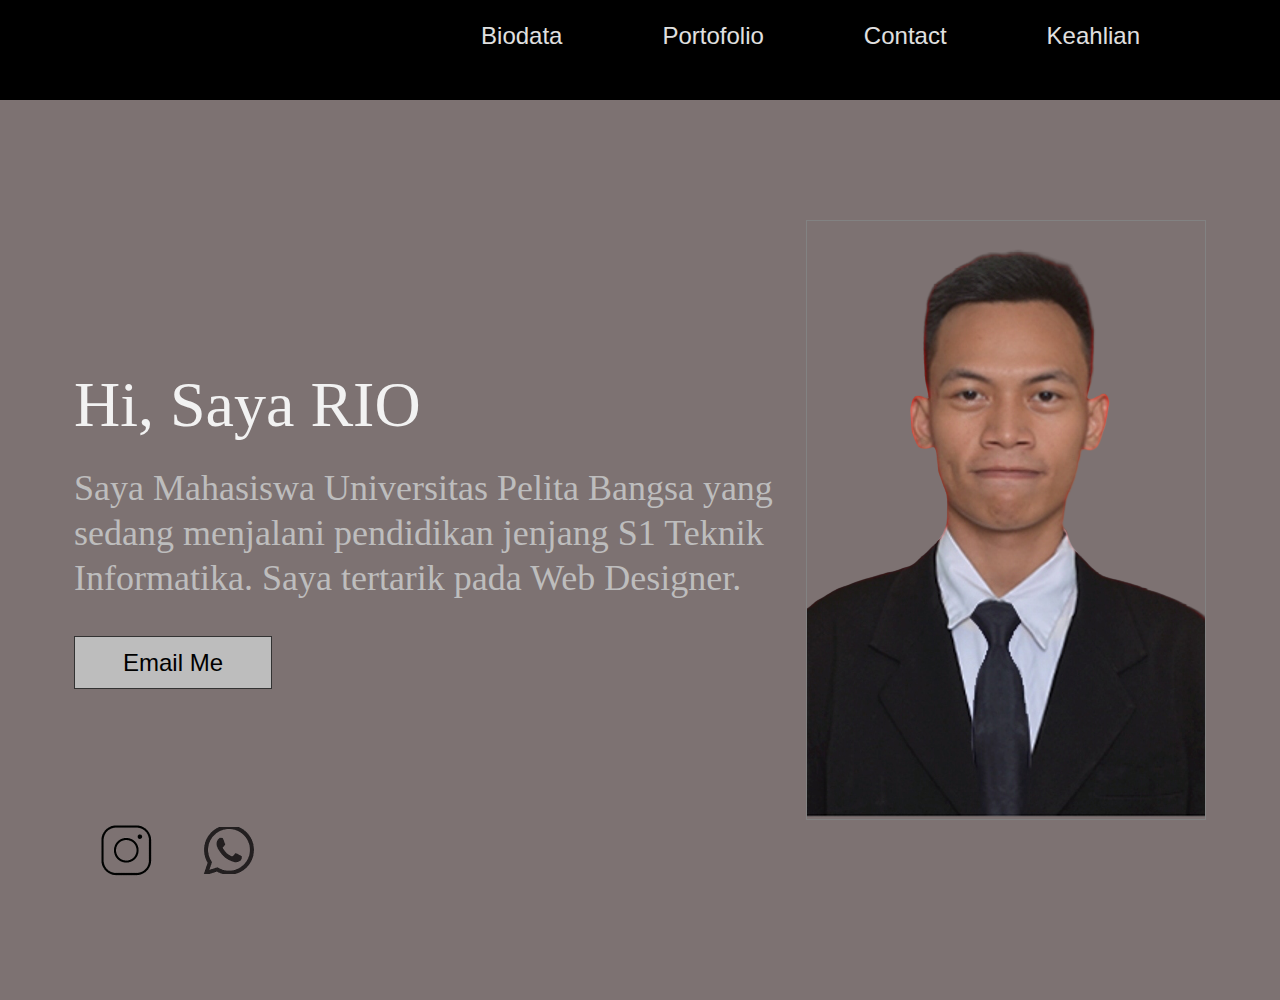
<file: index.html>
<!DOCTYPE html>
<html lang="en">
  <head>
    <meta charset="UTF-8" />
    <meta name="viewport" content="width=device-width, initial-scale=1.0" />
    <meta http-equiv="X-UA-Compatible" content="ie=edge" />
    <title>Welcome</title>
    <link rel="stylesheet" href="style.css" />
  </head>
  <body>

    <div class="nav-container">
      <div class="wrapper">
        <nav>
          <div class="logo">
            Portfolio
          </div>
        
          <ul class="nav-items">
            <li>
              <a href="about.html">Biodata</a>
            </li>

            <li>
              <a href="index.html">Portofolio</a>
            </li>

            <li>
              <a href="contact.html">Contact</a>
            </li>

            <li>
              <a href="keahlian.html">Keahlian</a>
            </li>

          </ul>
        </nav>
      </div>
    </div>

    <div class="header-container">
      <div class="wrapper">
        <header>
          <div class="hero-content">
            <h1>Hi, Saya RIO</h1>
            <p>
              Saya Mahasiswa Universitas Pelita Bangsa yang sedang menjalani
pendidikan jenjang S1 Teknik Informatika.
              Saya tertarik pada Web Designer.
            </p>
            <a href="#">
             Email Me
            </a>
          </div>

        <div class="hero-image">
            <img src="Foto.png" alt="" />
            <div class="photo-bg"></div>
          </div>
        </header>

        <div class="social-icons">
          <a href="#">
            <img src="instagram.png" alt="" />
          </a>
          <a href="#">
            <img src="WA.png" alt="" />
          </a>
        </div>
      </div>
    </div>
</body>
</html>
</file>
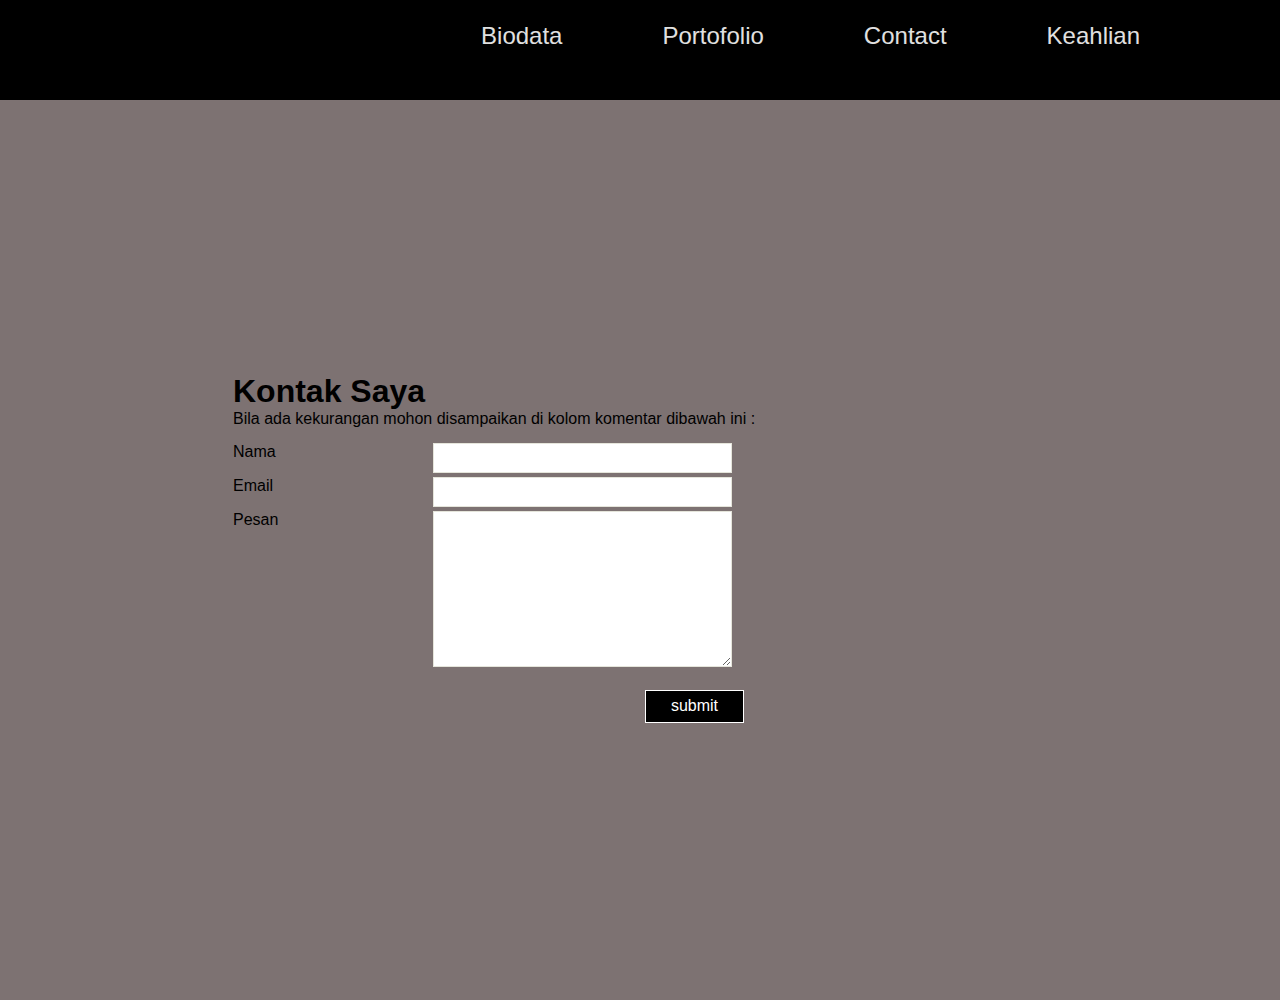
<file: contact.html>
<!DOCTYPE html>
<html lang="en">
  <head>
    <meta charset="UTF-8" />
    <meta name="viewport" content="width=device-width, initial-scale=1.0" />
    <meta http-equiv="X-UA-Compatible" content="ie=edge" />
    <title>Welcome</title>
    <link rel="stylesheet" href="style.css" />
  </head>
  <body>

    <div class="nav-container">
      <div class="wrapper">
        <nav>
          <div class="logo">
            Portfolio
          </div>
        
          <ul class="nav-items">
            <li>
              <a href="about.html">Biodata</a>
            </li>

            <li>
              <a href="index.html">Portofolio</a>
            </li>

            <li>
              <a href="contact.html">Contact</a>
            </li>

            <li>
              <a href="keahlian.html">Keahlian</a>
            </li>

          </ul>
        </nav>
      </div>
    </div>
    <div class="header-container">
    <div id="site_content">
        <!-- insert the page content here -->
        <h1>Kontak Saya</h1>
        <p>Bila ada kekurangan mohon disampaikan di kolom komentar dibawah ini :</p>
        <form action="#" method="post">
          <div class="form_settings">
            <p><span>Nama</span><input class="contact" type="text" name="your_name" value="" /></p>
            <p><span>Email </span><input class="contact" type="text" name="your_email" value="" /></p>
            <p><span>Pesan</span><textarea class="contact textarea" rows="8" cols="50" name="your_enquiry"></textarea></p>
            <p style="padding-top: 15px"><span>&nbsp;</span><input class="submit" type="submit" name="contact_submitted" value="submit" /></p>
          </div>
        </form>
      </div>
    </div>
</body>
</html>
</file>
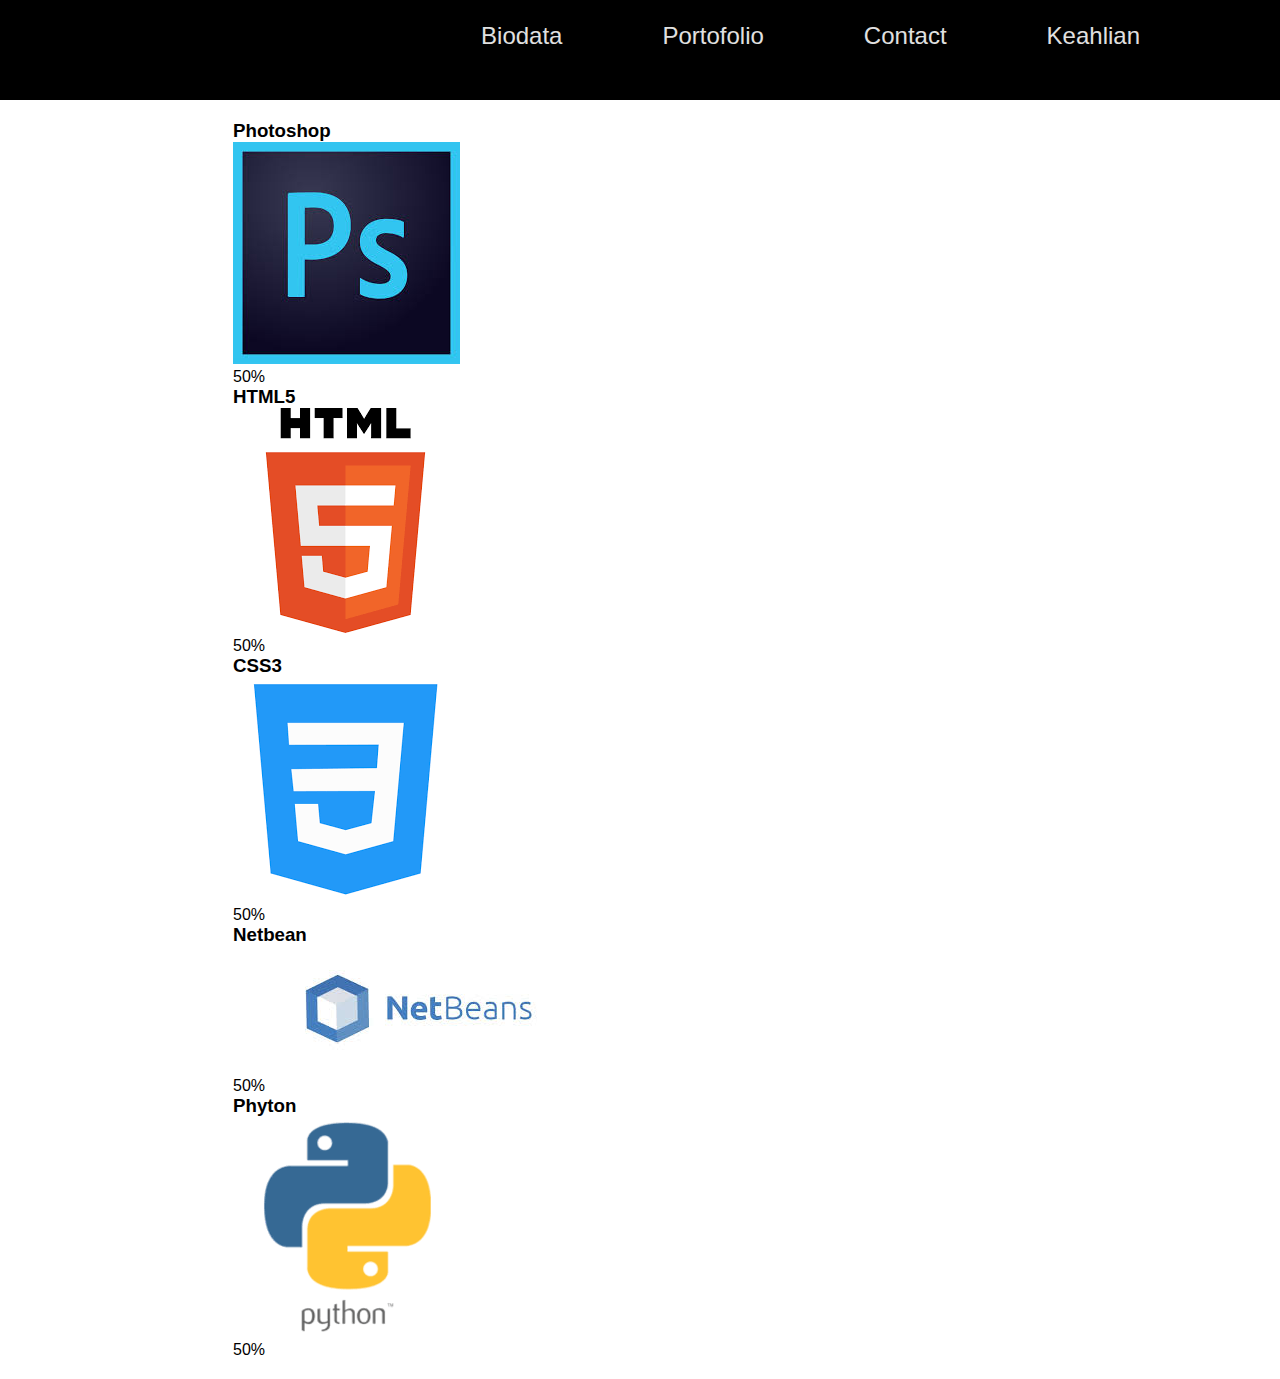
<file: keahlian.html>
<!DOCTYPE html>
<html lang="en">
  <head>
    <meta charset="UTF-8" />
    <meta name="viewport" content="width=device-width, initial-scale=1.0" />
    <meta http-equiv="X-UA-Compatible" content="ie=edge" />
    <title>Welcome</title>
    <link rel="stylesheet" href="style.css" />
  </head>
  <body>

    <div class="nav-container">
      <div class="wrapper">
        <nav>
          <div class="logo">
            Portfolio
          </div>
        
          <ul class="nav-items">
            <li>
              <a href="about.html">Biodata</a>
            </li>

            <li>
              <a href="index.html">Portofolio</a>
            </li>

            <li>
              <a href="contact.html">Contact</a>
            </li>

            <li>
              <a href="keahlian.html">Keahlian</a>
            </li>

          </ul>
        </nav>
      </div>
    </div>

    <div id="site_content">
        <!-- insert the page content here -->
        <h3>          </h3>
        <div class="col-md-6 animate-box" data-animate-effect="fadeInLeft">
              <div class="progress-wrap">
                <h3>Photoshop</h3>
                <img src="ps.png">
                <div class="progress">
                  <div class="progress-bar color-1" role="progressbar" aria-valuenow="75"
                    aria-valuemin="0" aria-valuemax="100" style="width:60%">
                    <span>50%</span>
                    </div>
                </div>
              </div>
            </div>
            <div class="col-md-6 animate-box" data-animate-effect="fadeInLeft">
              <div class="progress-wrap">
                <h3>HTML5</h3>
                <img src="html5.png">
                <div class="progress">
                  <div class="progress-bar color-3" role="progressbar" aria-valuenow="80"
                    aria-valuemin="0" aria-valuemax="100" style="width:70%">
                    <span>50%</span>
                    </div>
                </div>
              </div>
            </div>
            <div class="col-md-6 animate-box" data-animate-effect="fadeInRight">
              <div class="progress-wrap">
                <h3>CSS3</h3>
                <img src="css3.png">
                <div class="progress">
                  <div class="progress-bar color-4" role="progressbar" aria-valuenow="40"
                    aria-valuemin="0" aria-valuemax="100" style="width:40%">
                    <span>50%</span>
                    </div>
                </div>
              </div>
            </div>
            <div class="col-md-6 animate-box" data-animate-effect="fadeInLeft">
              <div class="progress-wrap">
                <h3>Netbean</h3>
                <img src="netbeans.png">
                <div class="progress">
                  <div class="progress-bar color-5" role="progressbar" aria-valuenow="70"
                    aria-valuemin="0" aria-valuemax="100" style="width:60%">
                    <span>50%</span>
                    </div>
                </div>
              </div>
            </div>
            <div class="col-md-6 animate-box" data-animate-effect="fadeInRight">
              <div class="progress-wrap">
                <h3>Phyton</h3>
                <img src="python.png">
                <div class="progress">
                  <div class="progress-bar color-6" role="progressbar" aria-valuenow="80"
                    aria-valuemin="0" aria-valuemax="100" style="width:55%">
                    <span>50%</span>
                    </div>
                </div>
              </div>
            </div>
          </div>
        </div>
      </div>
    </div>
</body>
</html>
</file>
<file: style.css>
* {
  box-sizing: border-box;
  margin: 0;
}

body {
  font-family: "Roboto", sans-serif;
}

/* Navigation */

.nav-container {
	background: #000000;
	height: 100px;
}

.wrapper {
	max-width: 1200px;
	margin: 0 auto;
}

nav {
	display: flex;
	align-items: center;
	justify-content: space-between;
	height: 72px;
}

nav ul {
  display: flex;
}

nav.logo {
	font-family: "Rancho", sans-serif;
	font-style: normal;
	font-weight: normal;
	font-size: 48px;
	color: #FDF9F9;
}

.nav-items li {
  list-style: none;
  margin-right: 100px;
}

.nav-items li a {
	color: #E0E0E0;
	font-size: 24px;
	font-family: "Roboto",sans-serif;
	text-decoration: none;
}

/* Header */

.header-container {
	background: #7D7272;
	background-repeat: no-repeat;
  	background-position: right;
  	background-size: contain;
  	height: 900px;
  	display: flex;
  	align-items: center;
}

header {
  display: flex;
  align-items: center;
  justify-content: space-between;
}

header h1 {
	font-family: Roboto;
	font-style: normal;
	font-weight: normal;
	font-size: 64px;
	line-height: 75px;
	color: #F2F2F2;
	margin-bottom: 24px;
}

header p {
	font-family: Rancho;
	font-size: 36px;
	line-height: 45px;
	color: #BDBDBD;
	width: 732px;

	margin-bottom: 48px;
}

header a {
	color: #000000;
	font-size: 24px;
	text-decoration: none;

	background: #BDBDBD;
	border: 1px solid #333333;
	box-sizing: border-box;
	padding: 12px 48px;
}

/* Social Icons */

.social-icons {
  display: flex;
  align-items: center;
}

.social-icons a {
  margin: 0 24px;
}

/* Hero image */

header .hero-image {
	position: relative;
}

/* content */
#site_content
{ width: 854px;
  overflow: hidden;
  margin: 0 auto 0 auto;
  padding: 20px 24px 20px 20px;
}

.form_settings
{ margin: 15px 0 0 0;}

.form_settings p
{ padding: 0 0 4px 0;}

.form_settings span
{ float: left; 
  width: 200px; 
  text-align: left;}
  
.form_settings input, .form_settings textarea
{ padding: 5px; 
  width: 299px; 
  font: 100% arial; 
  border: 1px solid #E5E5DB; 
  background: #FFF; 
  color: #47433F;}
  
.form_settings .submit
{ font: 100% arial; 
  border: 1px solid; 
  width: 99px; 
  margin: 0 0 0 212px; 
  height: 33px;
  padding: 2px 0 3px 0;
  cursor: pointer; 
  background: #000; 
  color: #FFF;}

.form_settings textarea, .form_settings select
{ font: 100% arial; 
  width: 299px;}

.form_settings select
{ width: 310px;}

.form_settings .checkbox
{ margin: 4px 0; 
  padding: 0; 
  width: 14px;
  border: 0;
  background: none;
}  

table
{ margin: 10px 0 30px 0;}

table tr th, table tr td
{ background: #3B3B3B;
  color: #FFF;
  padding: 7px 4px;
  text-align: left;}
  
table tr td
{ background: #F0EFE2;
  color: #47433F;
  border-top: 1px solid #FFF;}
</file>
